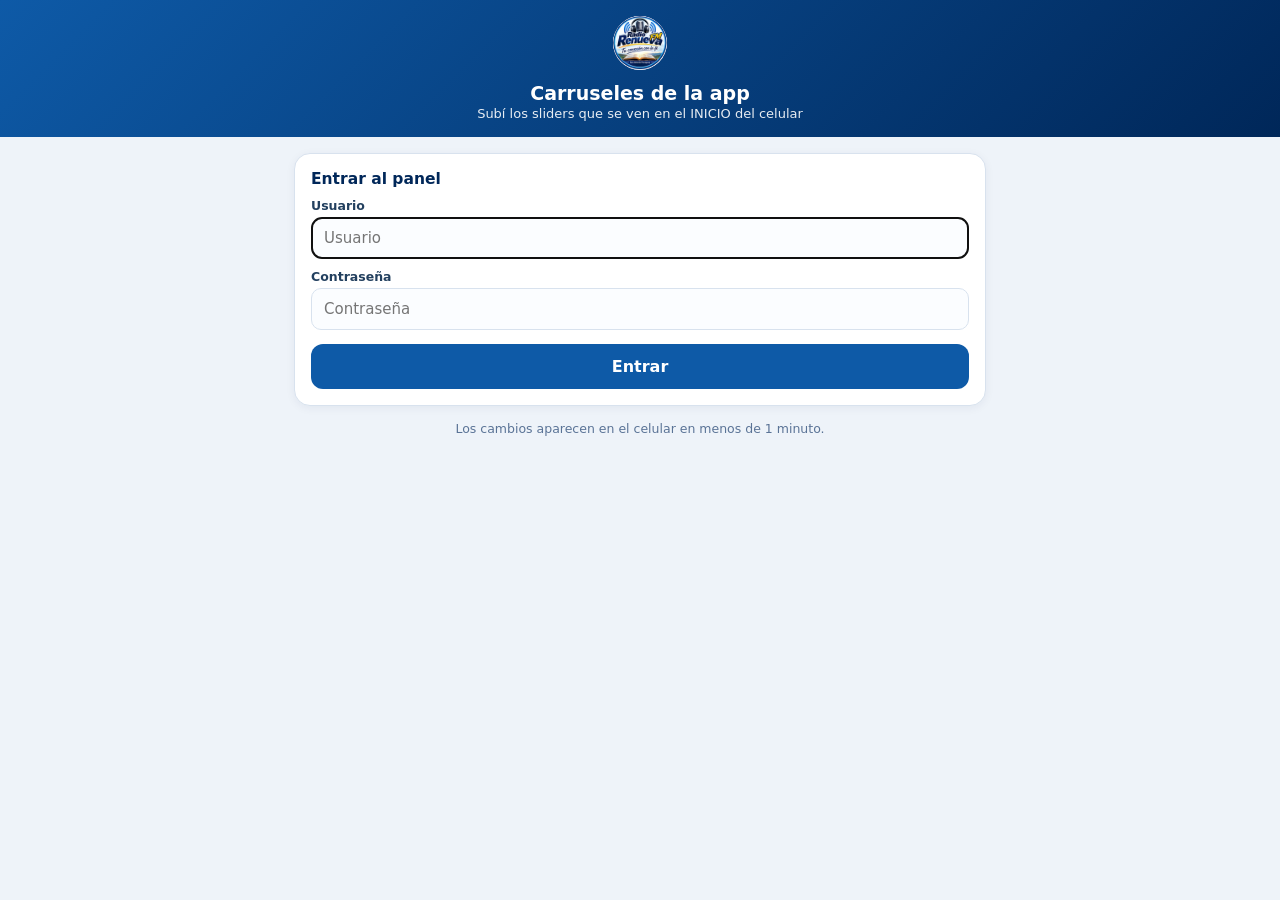
<file: panel/index.html>
<!doctype html>
<html lang="es">
<head>
<meta charset="utf-8">
<meta name="viewport" content="width=device-width, initial-scale=1">
<title>Carruseles · Radio Renueva FM</title>
<style>
  :root {
    --azul: #0E5AA7;
    --azul-osc: #002759;
    --oro: #C49A1E;
    --gris: #5A7396;
    --borde: #d8e2ee;
    --verde: #12633a;
  }
  * { box-sizing: border-box; }
  body {
    margin: 0;
    font-family: system-ui, -apple-system, "Segoe UI", Roboto, sans-serif;
    background: #eef3f9;
    color: #0b1b30;
  }
  header {
    background: linear-gradient(135deg, var(--azul), var(--azul-osc));
    color: #fff;
    padding: 16px 18px;
    text-align: center;
  }
  header img { width: 54px; height: 54px; border-radius: 50%; background: #fff; }
  header h1 { margin: 8px 0 2px; font-size: 19px; }
  header p { margin: 0; opacity: .9; font-size: 13px; }
  main { max-width: 720px; margin: 0 auto; padding: 16px 14px 60px; }
  .card {
    background: #fff; border: 1px solid var(--borde); border-radius: 16px;
    padding: 16px; margin-bottom: 14px;
    box-shadow: 0 2px 10px rgba(0,32,80,.06);
  }
  .card h2 { margin: 0 0 10px; font-size: 15.5px; color: var(--azul-osc); }
  label { display: block; font-size: 12.5px; font-weight: 800; margin: 10px 0 4px; color: #23405f; }
  input {
    width: 100%; padding: 11px 12px; border: 1px solid var(--borde);
    border-radius: 10px; font: inherit; font-size: 15px; background: #fbfdff;
  }
  button {
    border: 0; border-radius: 12px; padding: 13px 16px; font: inherit;
    font-weight: 800; cursor: pointer; background: var(--azul); color: #fff;
  }
  button.sec { background: #e7eef8; color: var(--azul-osc); }
  button.danger { background: #fdeaea; color: #b32020; }
  button:disabled { opacity: .5; }
  .acciones { display: flex; gap: 10px; margin-top: 14px; flex-wrap: wrap; }
  .acciones > button { flex: 1 1 160px; }
  .status { margin-top: 12px; font-size: 13.5px; padding: 11px 12px; border-radius: 10px; display: none; }
  .status.ok { display: block; background: #e8f7ee; color: var(--verde); }
  .status.err { display: block; background: #fdeaea; color: #a32020; }
  .status.info { display: block; background: #eaf2fd; color: var(--azul-osc); }
  .medidas {
    background: #fff8e5; border: 1px dashed var(--oro); border-radius: 12px;
    padding: 12px 14px; margin-bottom: 12px; font-size: 13.5px; color: #6b4c05;
  }
  .medidas b { font-size: 19px; color: #8a6100; display: block; letter-spacing: .5px; }
  .medidas small { color: #7a610f; }
  .prev { width: 100%; border-radius: 12px; border: 1px solid var(--borde); margin-top: 12px; display: none; }
  .item { display: flex; gap: 12px; align-items: center; border: 1px solid var(--borde); border-radius: 14px; padding: 10px; margin-bottom: 10px; background: #fbfdff; }
  .item img { width: 132px; height: 56px; object-fit: cover; border-radius: 9px; background: #e6edf6; flex: none; }
  .item .meta { flex: 1; min-width: 0; font-size: 12.5px; }
  .item .meta b { display: block; font-size: 13.5px; margin-bottom: 2px; }
  .item .meta span { color: var(--gris); word-break: break-all; display: block; }
  .item .ops { display: flex; gap: 5px; flex: none; }
  .item .ops button { padding: 8px 10px; font-size: 13px; border-radius: 9px; }
  .hint { font-size: 12.5px; color: var(--gris); line-height: 1.5; }
  .vacio { text-align: center; color: var(--gris); font-size: 13.5px; padding: 18px 0; }
  .oculto { display: none; }
</style>
</head>
<body>

<header>
  <img src="/assets/logo.png" alt="">
  <h1>Carruseles de la app</h1>
  <p>Subí los sliders que se ven en el INICIO del celular</p>
</header>

<main>

  <!-- LOGIN -->
  <section class="card" id="cardPin">
    <h2>Entrar al panel</h2>
    <label>Usuario</label>
    <input id="usuario" placeholder="Usuario" autocomplete="username">
    <label>Contraseña</label>
    <input id="clave" type="password" placeholder="Contraseña" autocomplete="current-password">
    <div class="acciones">
      <button id="btnEntrar">Entrar</button>
    </div>
    <div class="status" id="stPin"></div>
  </section>

  <!-- SUBIR -->
  <section class="card oculto" id="cardSubir">
    <h2>Subir un carrusel</h2>

    <div class="medidas">
      <b>1200 × 500 px</b>
      Proporción <b style="display:inline;font-size:14px">2,4 : 1</b> (ancho/alto)<br>
      <small>Si tu foto tiene otro tamaño, el panel la acomoda sola al tamaño correcto.</small>
    </div>

    <label>Elegí la imagen</label>
    <input id="file" type="file" accept="image/*">
    <img class="prev" id="prev" alt="vista previa">

    <label>Texto (opcional)</label>
    <input id="texto" placeholder="Ej: Programación 24 horas">

    <label>Link al tocar el carrusel (opcional)</label>
    <input id="link" placeholder="https://wa.me/595...">

    <div class="acciones">
      <button id="btnAgregar">Agregar</button>
    </div>
    <div class="status" id="stSubir"></div>
  </section>

  <!-- LISTA -->
  <section class="card oculto" id="cardLista">
    <h2>Carruseles que se ven en la app</h2>
    <div id="lista"></div>
    <div class="acciones">
      <button id="btnPublicar">Publicar cambios</button>
    </div>
    <div class="status" id="stPub"></div>
  </section>

  <!-- AVISOS -->
  <section class="card oculto" id="cardAvisos">
    <h2>Mandar aviso a la app</h2>
    <p class="hint">Le llega como notificación al celular, aunque la app esté cerrada o en segundo plano.</p>

    <label>Título</label>
    <input id="titulo" placeholder="Ej: Ahora en vivo" maxlength="60">

    <label>Mensaje</label>
    <input id="mensaje" placeholder="Ej: Escuchá el programa de la tarde" maxlength="160">

    <label>Link al tocar el aviso (opcional)</label>
    <input id="nLink" placeholder="https://wa.me/595..." >

    <label>Imagen del aviso (opcional · 1200×600)</label>
    <input id="nFile" type="file" accept="image/*">

    <div class="acciones">
      <button id="btnEnviar">Enviar aviso</button>
    </div>
    <div class="status" id="stAviso"></div>
    <p class="hint" id="contDevices" style="margin-top:10px"></p>
  </section>

  <p class="hint" style="text-align:center">
    Los cambios aparecen en el celular en menos de 1 minuto.
  </p>
</main>

<script>
const API = '/api/banners';
const ANCHO = 1200, ALTO = 500;
/* Credenciales de acceso al panel */
const USUARIO = 'radio renueva';
const CLAVE = 'conexion con la fe';
/* Llave con la que la API publica los cambios */
const PIN = 'conexion con la fe';
let sesion = localStorage.getItem('rr-sesion') === '1';
let banners = [];

const $ = id => document.getElementById(id);
const aviso = (el, tipo, msg) => { el.className = 'status ' + tipo; el.textContent = msg; };

/* ── Acomoda cualquier imagen a 1200x500 (recorte centrado) ── */
function ajustarImagen(file) {
  return new Promise((res, rej) => {
    const fr = new FileReader();
    fr.onerror = rej;
    fr.onload = () => {
      const img = new Image();
      img.onerror = rej;
      img.onload = () => {
        const c = document.createElement('canvas');
        c.width = ANCHO; c.height = ALTO;
        const g = c.getContext('2d');
        g.fillStyle = '#ffffff';
        g.fillRect(0, 0, ANCHO, ALTO);
        // "cover": recorta por el centro hasta llenar 2,4:1
        const escala = Math.max(ANCHO / img.width, ALTO / img.height);
        const w = img.width * escala, h = img.height * escala;
        g.drawImage(img, (ANCHO - w) / 2, (ALTO - h) / 2, w, h);
        c.toBlob(b => {
          if (!b) return rej(new Error('No se pudo procesar la imagen'));
          const fr2 = new FileReader();
          fr2.onload = () => res({ base64: String(fr2.result).split(',')[1], nombre: nombreUnico(file.name) });
          fr2.readAsDataURL(b);
        }, 'image/jpeg', 0.9);
      };
      img.src = String(fr.result);
    };
    fr.readAsDataURL(file);
  });
}

function nombreUnico(nombre) {
  const base = nombre.replace(/\.[^.]+$/, '').replace(/[^\w\-]/g, '-').toLowerCase().slice(0, 30) || 'carrusel';
  const sello = new Date().toISOString().slice(0, 16).replace(/[-:T]/g, '');
  return base + '-' + sello + '.jpg';
}

async function api(metodo, cuerpo) {
  const r = await fetch(API, {
    method: metodo,
    headers: { 'Content-Type': 'application/json', 'x-panel-pin': PIN },
    body: metodo === 'POST' ? JSON.stringify(cuerpo) : undefined,
  });
  const data = await r.json().catch(() => ({}));
  if (!r.ok) throw new Error(data.error || ('Error ' + r.status));
  return data;
}

/* ── Lista ── */
function pintar() {
  const cont = $('lista');
  if (!banners.length) {
    cont.innerHTML = '<div class="vacio">Todavía no hay carruseles. Subí el primero.</div>';
    return;
  }
  cont.innerHTML = banners.map((b, i) => `
    <div class="item">
      <img src="${b.imagen}" alt="">
      <div class="meta">
        <b>${i + 1}. ${b.texto ? escapeHtml(b.texto) : 'Sin texto'}</b>
        <span>${b.link ? 'Link: ' + b.link : 'Sin link'}</span>
      </div>
      <div class="ops">
        <button class="sec" onclick="mover(${i},-1)">↑</button>
        <button class="sec" onclick="mover(${i},1)">↓</button>
        <button class="danger" onclick="borrar(${i})">✕</button>
      </div>
    </div>`).join('');
}
function escapeHtml(s) {
  return String(s).replace(/[&<>"]/g, c => ({ '&': '&amp;', '<': '&lt;', '>': '&gt;', '"': '&quot;' }[c]));
}
function mover(i, d) {
  const j = i + d;
  if (j < 0 || j >= banners.length) return;
  [banners[i], banners[j]] = [banners[j], banners[i]];
  pintar();
}
function borrar(i) {
  if (!confirm('¿Borrar este carrusel?')) return;
  banners.splice(i, 1);
  pintar();
}

async function cargar() {
  try {
    const d = await api('GET');
    banners = Array.isArray(d.banners) ? d.banners : [];
    pintar();
  } catch (e) {
    aviso($('stPub'), 'err', 'No se pudo leer la lista: ' + e.message);
  }
}

/* ── Entrar ── */
function mostrarPanel() {
  $('cardPin').classList.add('oculto');
  $('cardSubir').classList.remove('oculto');
  $('cardLista').classList.remove('oculto');
  $('cardAvisos').classList.remove('oculto');
  cargar();
  contarDevices();
}
$('btnEntrar').onclick = () => {
  const u = $('usuario').value.trim().toLowerCase();
  const c = $('clave').value.trim().toLowerCase();
  if (u !== USUARIO) { aviso($('stPin'), 'err', 'Usuario incorrecto.'); return; }
  if (c !== CLAVE) { aviso($('stPin'), 'err', 'Contraseña incorrecta.'); return; }
  localStorage.setItem('rr-sesion', '1');
  mostrarPanel();
};

/* ── Agregar ── */
$('btnAgregar').onclick = async () => {
  const f = $('file').files[0];
  if (!f) { aviso($('stSubir'), 'err', 'Elegí una imagen.'); return; }
  $('btnAgregar').disabled = true;
  aviso($('stSubir'), 'info', 'Subiendo…');
  try {
    const { base64, nombre } = await ajustarImagen(f);
    const d = await api('POST', { accion: 'subir', nombre, base64 });
    banners.push({
      imagen: d.imagen,
      texto: $('texto').value.trim() || undefined,
      link: $('link').value.trim() || undefined,
    });
    pintar();
    aviso($('stSubir'), 'ok', '¡Listo! Ahora tocá “Publicar cambios”.');
    $('file').value = ''; $('texto').value = ''; $('link').value = '';
    $('prev').style.display = 'none';
  } catch (e) {
    aviso($('stSubir'), 'err', 'No se pudo subir: ' + e.message);
  }
  $('btnAgregar').disabled = false;
};

$('file').onchange = e => {
  const f = e.target.files[0];
  if (!f) return;
  $('prev').src = URL.createObjectURL(f);
  $('prev').style.display = 'block';
  aviso($('stSubir'), 'info', 'La imagen se acomoda sola a 1200 × 500 px.');
};

$('btnPublicar').onclick = async () => {
  if (!banners.length) { aviso($('stPub'), 'err', 'No hay carruseles para publicar.'); return; }
  $('btnPublicar').disabled = true;
  aviso($('stPub'), 'info', 'Publicando…');
  try {
    await api('POST', { banners });
    aviso($('stPub'), 'ok', '¡Publicado! En menos de 1 minuto se ve en el celular.');
  } catch (e) {
    aviso($('stPub'), 'err', 'No se pudo publicar: ' + e.message);
  }
  $('btnPublicar').disabled = false;
};

/* ── Notificaciones push ── */
const API_PUSH = '/api/notificar';

async function contarDevices() {
  try {
    const r = await fetch(API_PUSH);
    const d = await r.json();
    $('contDevices').textContent = d.dispositivos
      ? `📱 Celulares conectados: ${d.dispositivos}`
      : '📱 Todavía no hay celulares conectados con la app.';
  } catch (_) {
    $('contDevices').textContent = '';
  }
}

$('btnEnviar').onclick = async () => {
  const titulo = $('titulo').value.trim();
  const cuerpo = $('mensaje').value.trim();
  if (!titulo || !cuerpo) {
    aviso($('stAviso'), 'err', 'Escribí el título y el mensaje.');
    return;
  }
  $('btnEnviar').disabled = true;
  aviso($('stAviso'), 'info', 'Enviando…');
  try {
    let imagen = '';
    const f = $('nFile').files[0];
    if (f) {
      const { base64, nombre } = await ajustarImagen(f);
      const up = await api('POST', { accion: 'subir', nombre, base64 });
      imagen = up.imagen;
    }
    const r = await fetch(API_PUSH, {
      method: 'POST',
      headers: { 'Content-Type': 'application/json', 'x-panel-pin': PIN },
      body: JSON.stringify({ accion: 'enviar', titulo, cuerpo, imagen, link: $('nLink').value.trim() }),
    });
    const d = await r.json().catch(() => ({}));
    if (!r.ok) throw new Error(d.error || ('Error ' + r.status));
    if (d.ok) {
      aviso($('stAviso'), 'ok', `¡Aviso enviado! Llegó a ${d.enviados} celular(es).`);
      $('titulo').value = ''; $('mensaje').value = ''; $('nLink').value = ''; $('nFile').value = '';
      contarDevices();
    } else {
      aviso($('stAviso'), 'err', d.mensaje || 'No se pudo enviar.');
    }
  } catch (e) {
    aviso($('stAviso'), 'err', 'No se pudo enviar: ' + e.message);
  }
  $('btnEnviar').disabled = false;
};

/* ── Arranque ── */
if (sesion) { mostrarPanel(); } else { $('usuario').focus(); }
</script>
</body>
</html>
</file>
